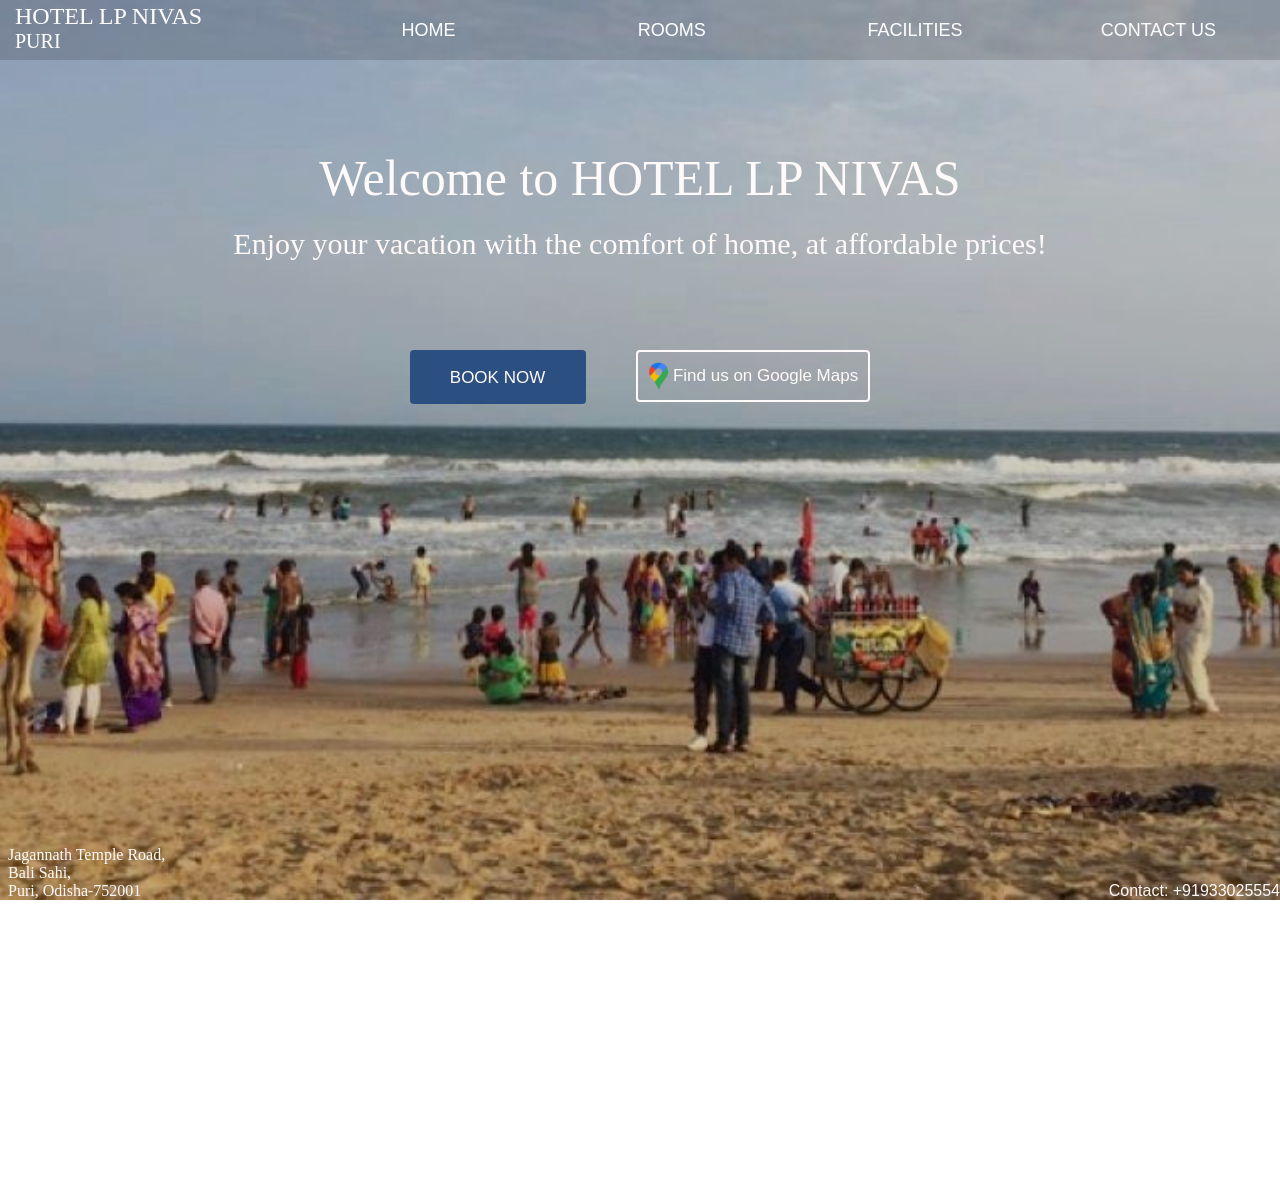
<file: index.html>
<!DOCTYPE html>
<html>
    <head>
        <title>Home - Hotel LP Nivas</title>

        <meta name="viewport" content="width=device-width, initial-scale=1">

        <link rel="stylesheet" href="styles/header.css">
        <link rel="stylesheet" href="styles/general.css">
        <link rel="stylesheet" href="styles/home.css">
    </head>

    <body>
        <div id="bg1" class="background-slide"></div>
        <div id="bg2" class="background-slide"></div>

        <header class="header">
        </header>

        <div class="hotel-description">
            <div class="welcome-message">Welcome to HOTEL LP NIVAS</div>
            <div class="description">Enjoy your vacation with the comfort of home, at affordable prices!</div>
        </div>

        <div class="home-button-container">
            <a class="booking-button-link" href="https://www.booking.com/hotel/in/l-p-nivas.en-gb.html" target="_blank">
                <button class="booking-button">
                    BOOK NOW
                </button>
            </a>
            <a class="location-button-link" href="https://maps.app.goo.gl/Nrsmn3Q57n5dyxvs9" target="_blank">
                <button class="location-button">
                    <img class="location-icon" src="images/icons/pngwing.com.png">
                    Find us on Google Maps
                </button>
            </a>
        </div>

        <div class="address">
            <div>Jagannath Temple Road,</div> 
            <div>Bali Sahi,</div>
            <div>Puri, Odisha-752001</div>
        </div>
        <div class="contact">Contact: +91933025554</contact>


        <script src="scripts/header.js" type="module"></script>
        <script src="scripts/background.js"></script>
    </body>
</html>
</file>
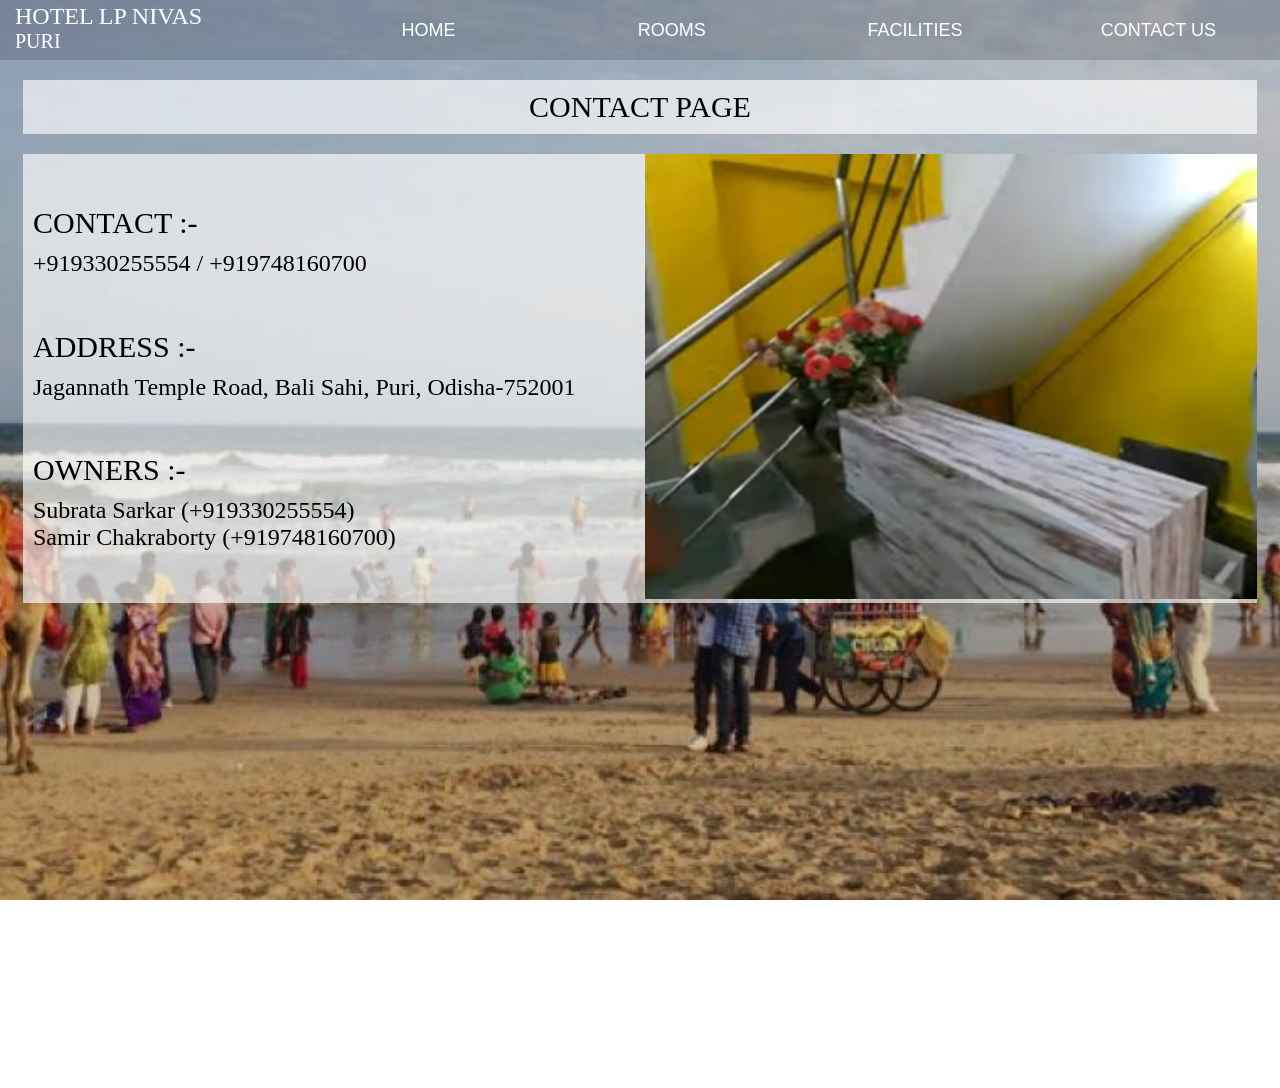
<file: contact.html>
<!DOCTYPE html>
<html>
    <head>
        <title>Contact - Hotel LP Nivas</title>

        <meta name="viewport" content="width=device-width, initial-scale=1">

        <link rel="stylesheet" href="styles/header.css">
        <link rel="stylesheet" href="styles/general.css">
        <link rel="stylesheet" href="styles/contact.css">
    </head>
    <body>
        <div id="bg1" class="background-slide"></div>
        <div id="bg2" class="background-slide"></div>
        
        <header class="header">
        </header>
        
        <div class="contact-heading">CONTACT PAGE</div>

        <div class="contact-section">
            <div class="contact-text-container">
                <div class="contact-details">
                    <div class="contact-text-heading">CONTACT :-</div>
                    <div class="contact-text">+919330255554 / +919748160700</div>
                </div>
                <div class="contact-details">
                    <div class="contact-text-heading">ADDRESS :-</div>
                    <div class="contact-text">Jagannath Temple Road, Bali Sahi, Puri, Odisha-752001</div>
                </div>
                <div class="contact-details">
                    <div class="contact-text-heading">OWNERS :-</div>
                    <div class="contact-text">
                        <div>Subrata Sarkar (+919330255554)</div>
                        <div>Samir Chakraborty (+919748160700)</div>
                    </div>
                </div>
            </div>
            <div class="contact-image-container">
                <img class="contact-image" src="images/hotel-reception.jpg">
            </div>
        </div>

        <script src="scripts/header.js" type="module"></script>
        <script src="scripts/background.js"></script>
    </body>
</html>
</file>
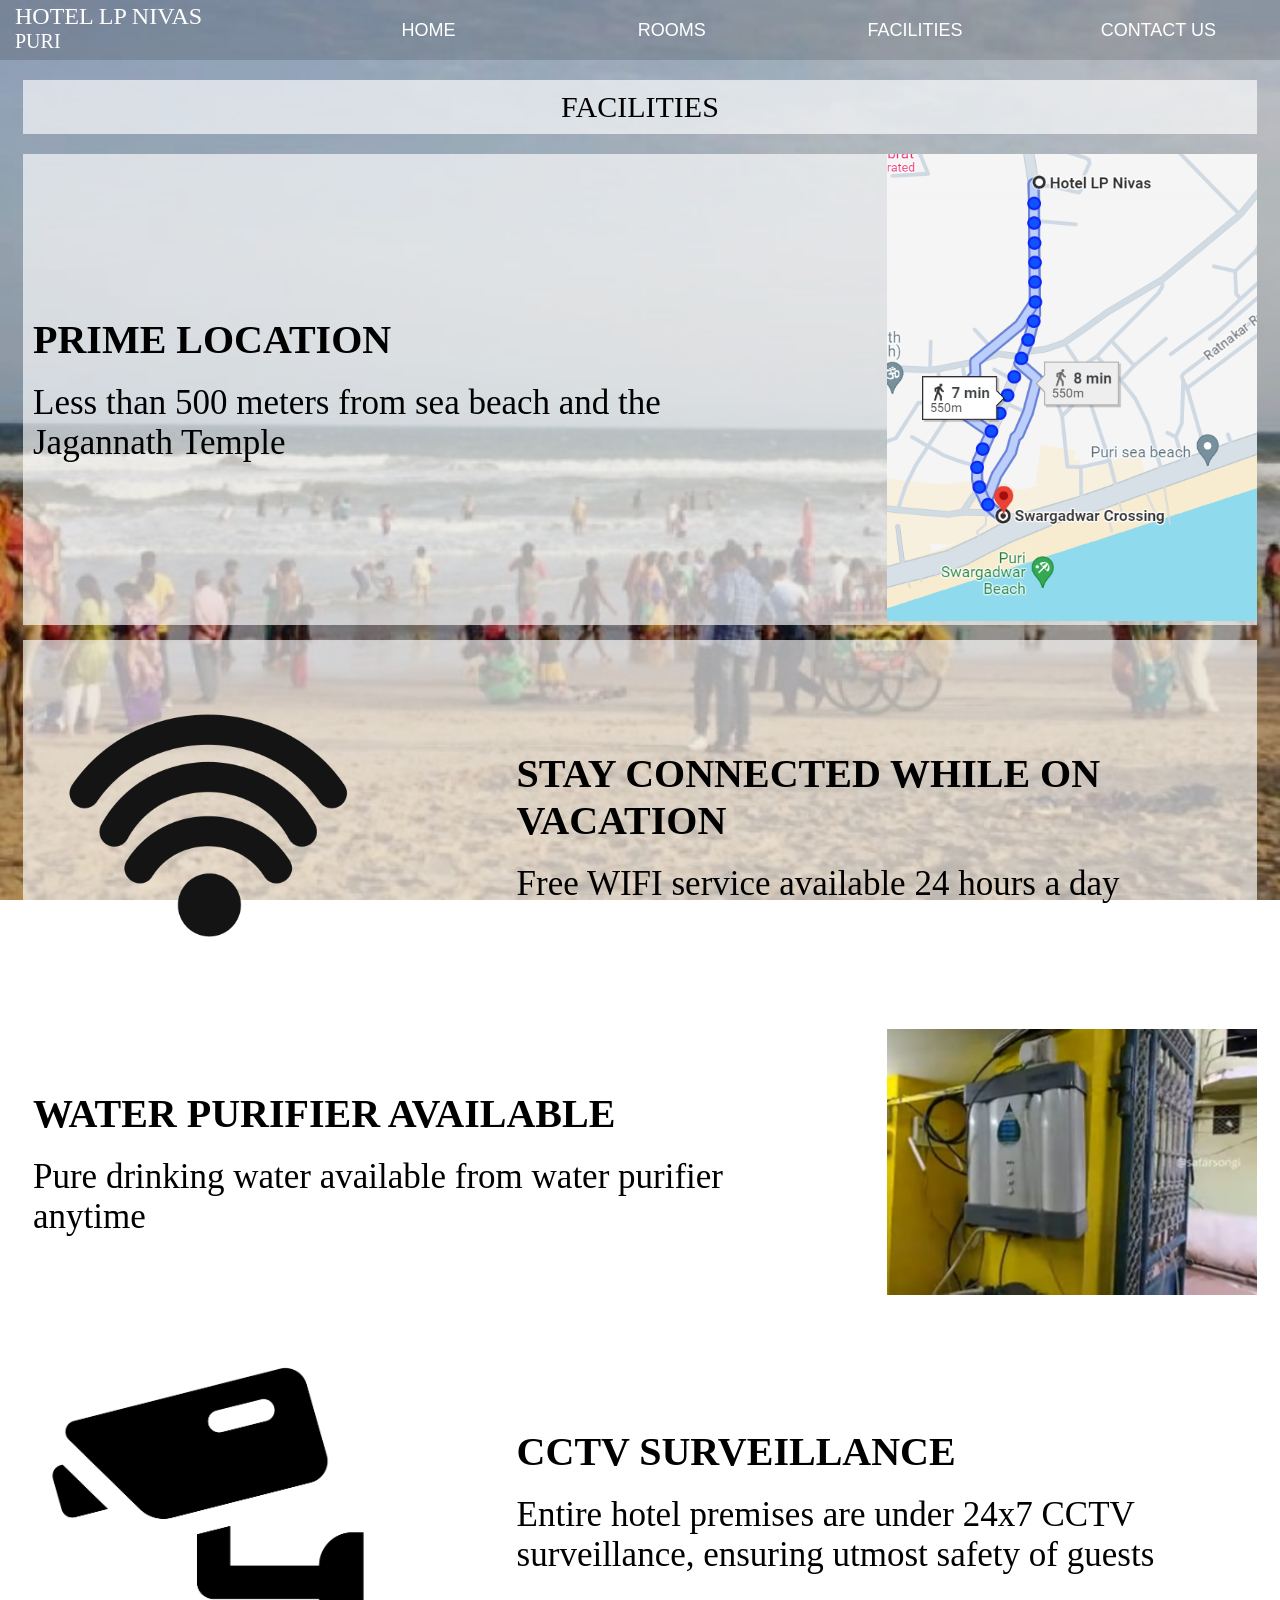
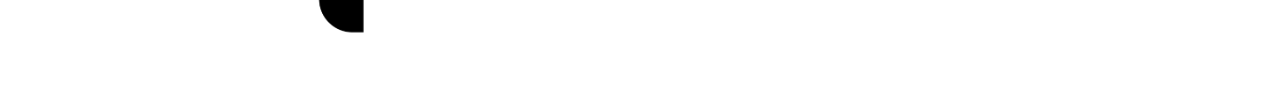
<file: facilities.html>
<!DOCTYPE html>
<html>
    <head>
        <title>Facilities - Hotel LP Nivas</title>

        <meta name="viewport" content="width=device-width, initial-scale=1">

        <link rel="stylesheet" href="styles/header.css">
        <link rel="stylesheet" href="styles/general.css">
        <link rel="stylesheet" href="styles/facilities.css">
    </head>
    <body>
        <div id="bg1" class="background-slide"></div>
        <div id="bg2" class="background-slide"></div>
        
        <header class="header">
        </header>
        
        <div class="facilities-heading">FACILITIES</div>

        <div class="facilities-section">
            <div class="facilities">
                <div class="facilities-text-container">
                    <div class="facilities-text-heading">PRIME LOCATION</div>
                    <div class="facilities-text">Less than 500 meters from sea beach and the Jagannath Temple</div>
                </div>
                <div class="facilities-image-container">
                    <img class="facilities-image" src="images/Screenshot 2024-06-27 002452.png">
                </div>
            </div>

            <div class="facilities">
                <div class="facilities-image-container">
                    <img class="facilities-image" src="images/wifi-icon.png">
                </div>
                <div class="facilities-text-container">
                    <div class="facilities-text-heading">STAY CONNECTED WHILE ON VACATION</div>
                    <div class="facilities-text">Free WIFI service available 24 hours a day</div>
                </div>
            </div>

            <div class="facilities">
                <div class="facilities-text-container">
                    <div class="facilities-text-heading">WATER PURIFIER AVAILABLE</div>
                    <div class="facilities-text">Pure drinking water available from water purifier anytime</div>
                </div>
                <div class="facilities-image-container">
                    <img class="facilities-image" src="images/hotel-water-purifier.jpg">
                </div>
            </div>

            <div class="facilities">
                <div class="facilities-image-container">
                    <img class="facilities-image" src="images/cctv-icon.png">
                </div>
                <div class="facilities-text-container">
                    <div class="facilities-text-heading">CCTV SURVEILLANCE</div>
                    <div class="facilities-text">Entire hotel premises are under 24x7 CCTV surveillance, ensuring utmost safety of guests</div>
                </div>
            </div>
        </div>


        <script src="scripts/header.js" type="module"></script>
        <script src="scripts/background.js"></script>
    </body>
</html>
</file>
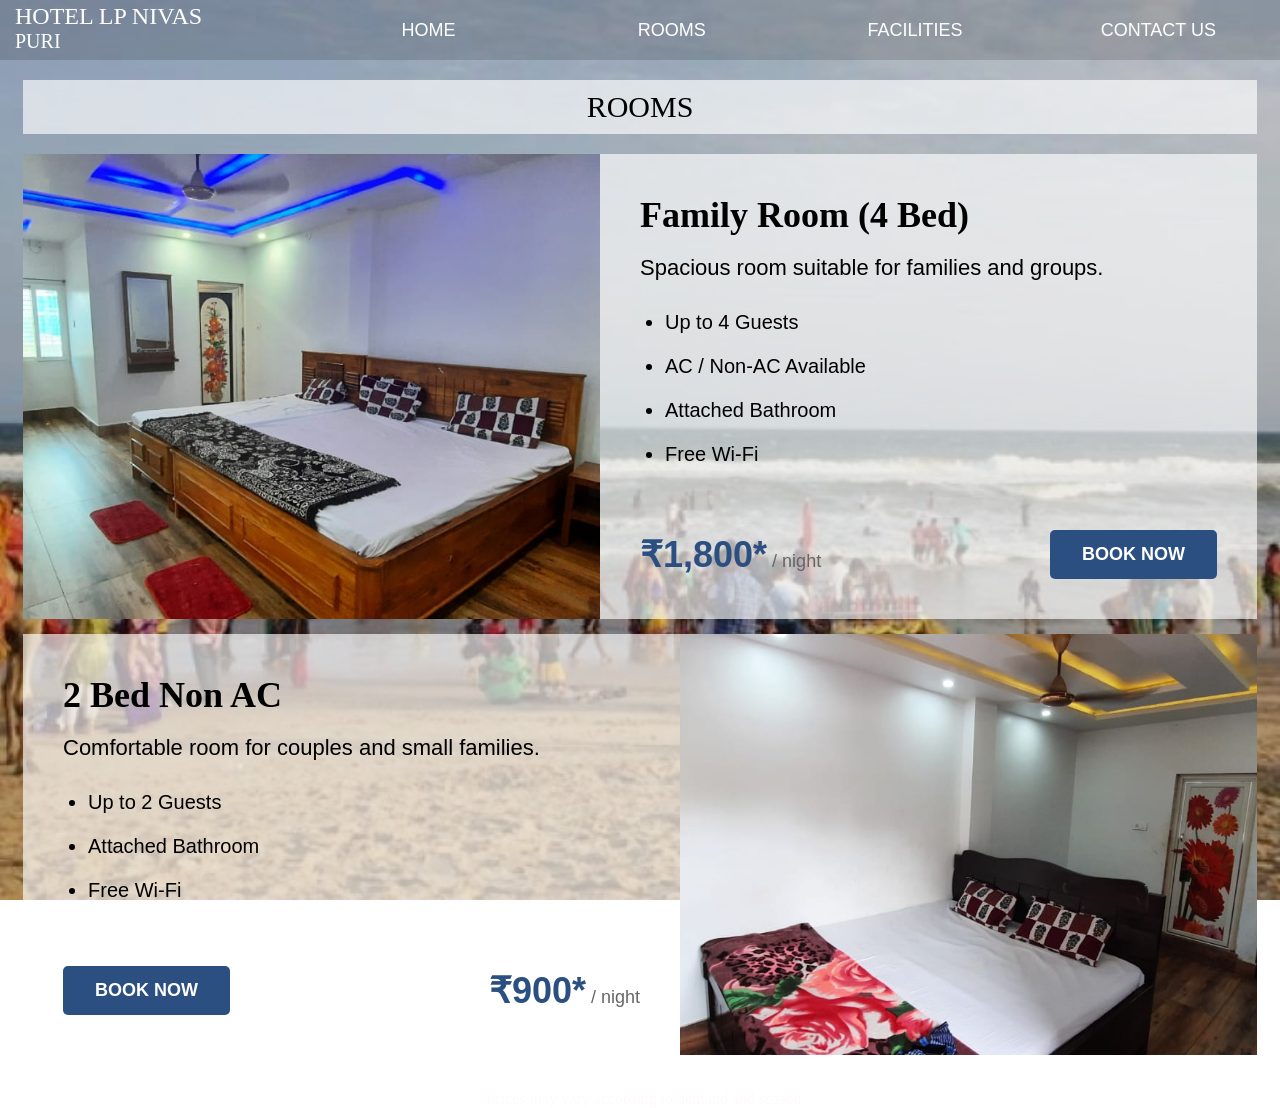
<file: rooms.html>
<!DOCTYPE html>
<html>
    <head>
        <title>Rooms - Hotel LP Nivas</title>

        <meta name="viewport" content="width=device-width, initial-scale=1">

        <link rel="stylesheet" href="styles/header.css">
        <link rel="stylesheet" href="styles/general.css">
        <link rel="stylesheet" href="styles/rooms.css">
    </head>
    <body>
        <div id="bg1" class="background-slide"></div>
        <div id="bg2" class="background-slide"></div>
        
        <header class="header">
        </header>
        
        <div class="rooms-heading">ROOMS</div>

        <div class="rooms-section">
            <div class="rooms">

                <div class="room-layout">

                    <div class="room-images-container">
                        <img class="room-images" src="images/rooms/4bed-ac-1.jpg">
                    </div>

                    <div class="room-details">
                        <h2>Family Room (4 Bed)</h2>

                        <p>
                            Spacious room suitable for families and groups.
                        </p>

                        <ul>
                            <li>Up to 4 Guests</li>
                            <li>AC / Non-AC Available</li>
                            <li>Attached Bathroom</li>
                            <li>Free Wi-Fi</li>
                        </ul>

                        <div class="booking-section">

                            <div class="price-section">
                                <span class="price">₹1,800*</span>
                                <span class="per-night">/ night</span>
                            </div>

                            <a href="https://www.booking.com/hotel/in/l-p-nivas.en-gb.html" class="book-btn">
                                BOOK NOW
                            </a>

                        </div>
                    </div>

                </div>

            </div>

            <div class="rooms">

                <div class="room-layout reverse">

                    <div class="room-images-container">
                        <img class="room-images" src="images/rooms/2bed-nac-1.jpg">
                    </div>

                    <div class="room-details">
                        <h2>2 Bed Non AC</h2>

                        <p>
                            Comfortable room for couples and small families.
                        </p>

                        <ul>
                            <li>Up to 2 Guests</li>
                            <li>Attached Bathroom</li>
                            <li>Free Wi-Fi</li>
                        </ul>

                        <div class="booking-section">

                            <a href="https://www.booking.com/hotel/in/l-p-nivas.en-gb.html" class="book-btn">
                                BOOK NOW
                            </a>

                            <div class="price-section">
                                <span class="price">₹900*</span>
                                <span class="per-night">/ night</span>
                            </div>

                        </div>
                    </div>

                </div>

            </div>
        </div>

        <div class="disclaimer">
            *Prices may vary according to demand and season
        </div>

        <script src="scripts/header.js" type="module"></script>
        <script src="scripts/background.js"></script>
    </body>
</html>
</file>
<file: styles/header.css>
.header
{
    height: 60px;
    display: flex;
    flex-direction: row;
    justify-content: space-between;
    position: fixed;
    top: 0;
    left: 0;
    right: 0;
    z-index: 100;
    color: white;
    background-color: rgba(0, 0, 0, 0.151);
}

.left-section
{
    width: 250px;
    display: flex;
    flex: 0.3;
    flex-direction: column;
    align-items: start;
    padding-top: 3px;
    margin-left: 15px;
}
.hotel-name
{
    font-size: 24px;
}
.hotel-location
{
    font-size: 20px;
}

.right-section
{
    width: 0;
    display: flex;
    flex: 1;
    flex-direction: row;
    align-items: center;
    justify-content: space-evenly;
    flex-shrink: 0;
    margin: 0;
}

.header-element
{
    font-size: 18px;
    font-family: Arial;
    text-align: center;
    text-decoration: none;
    padding: 18px 10px;
    cursor: pointer;
    margin-top: 0;
    margin-bottom: 0;
    width: 100%;
    color: white;
    background-color: rgba(0, 0, 0, 0);
}
.header-element:hover
{
    background-color: rgba(0, 0, 0, 0.302);
    opacity: 0.5;
}
.header-element:active
{
    background-color: black;
    opacity: 0.5;
    transition: opacity 0.2s;
}

@media (max-width: 400px)
{
    .left-section
    {
        margin-left: 5px;
        flex: 0.125;
    }
    .hotel-name
    {
        font-size: 16px;
    }
    .hotel-location
    {
        font-size: 12px;
    }
    .right-section
    {
        flex: 2.5;
    }
    .header-element
    {
        font-size: 12px;
    }
}
@media (min-width: 401px) and (max-width: 500px)
{
    .left-section
    {
        margin-left: 10px;
        flex: 0.3;
    }
    .hotel-name
    {
        font-size: 18px;
    }
    .hotel-location
    {
        font-size: 14px;
    }
    .right-section
    {
        flex: 1;
    }
    .header-element
    {
        font-size: 14px;
    }
}
</file>
<file: styles/general.css>
body
{
    background: url("../images/background/home-background-image-1.jpg") no-repeat center center fixed;
                /*url("../images/background/home-background-image-2.jpg");*/
    background-size: cover;
    -webkit-background-size: cover;
    -moz-background-size: cover;
    -o-background-size: cover;
    object-fit: cover;
    backface-visibility: hidden;
    -webkit-backface-visibility: hidden;
    transition: 15s ease-in-out;
    overflow-y: scroll;
    padding-bottom: 100px;
    height: 100vh;

}
</file>
<file: styles/home.css>
.hotel-description
{
    display: flex;
    flex-direction: column;
    justify-content: center;
    align-items: center;
    margin-top: 180px;
    margin-bottom: 120px;
    width: 1fr;
    height: 50px;
    color: snow;
    padding-left: 10px;
    padding-right: 10px;
}
.welcome-message
{
    text-align: center;
    font-size: 50px;
    padding-bottom: 20px;
}
.description
{
    text-align: center;
    font-size: 30px;
}

.home-button-container
{
    display: flex;
    flex-direction: row;
    flex: 2;
    justify-content: center;
}

.booking-button-link,.booking-button
{
    padding: 8px;
    padding-left: 20px;
    padding-top: 9px;
    margin-right: 25px;
    color: snow;
    background-color: rgb(44, 79, 130);
    border: none;
    border-radius: 4px;
    font-size: 17px;
    cursor: pointer;
}
.booking-button-link:hover
{
    opacity: 0.9;
    transition: opacity 0.2s;
}
.booking-button-link:active
{
    opacity: 0.7;
    transition: opacity 0.2s;
}

.location-button
{
    vertical-align: middle;
    padding: 10px;
    margin-left: 25px;
    color: snow;
    background-color: rgba(255, 255, 255, 0);
    border: 2px;
    border-color: snow;
    border-style: solid;
    border-radius: 4px;
    font-size: 17px;
    cursor: pointer;
}
.location-button:hover
{
    background-color: rgba(255, 255, 255, 0.151);
    transition: background-color 0.2s;
}
.location-button:active
{
    background-color: rgba(255, 255, 255, 0.3);
    transition: background-color 0.2s;
}
.location-icon
{
    vertical-align: middle;
    width: 20px;
}

.address
{
    position: fixed;
    bottom: 0;
    color: snow;
}
.contact
{
    position: fixed;
    bottom: 0;
    right: 0;
    color: snow;
    font-family: Arial;
}
.background-slide {
    position: fixed;
    inset: 0;

    background-size: cover;
    background-position: center;
    background-repeat: no-repeat;

    transition: opacity 2s ease-in-out;

    z-index: -2;
}

#bg1 {
    opacity: 1;
}

#bg2 {
    opacity: 0;
}

@media (max-width: 400px)
{
    .welcome-message
    {
        font-size: 35px;
    }
    .description
    {
        font-size: 25px;
    }
    .address,.contact
    {
        font-size: 14px;
    }
}
@media (min-width: 401px) and (max-width: 500px)
{
    .welcome-message
    {
        font-size: 40px;
    }
    .description
    {
        font-size: 30px;
    }
}
</file>
<file: styles/contact.css>
.contact-heading
{
    margin-top: 80px;
    margin-left: 15px;
    margin-right: 15px;
    margin-bottom: 20px;
    background-color: rgba(255, 255, 255, 0.65);
    padding-top: 10px;
    padding-bottom: 10px;
    text-align: center;
    font-size: 30px;
}


.contact-section
{
    display: flex;
    flex-direction: row;
    justify-content: space-between;
    background-color: rgba(255, 255, 255, 0.65);
    margin-left: 15px;
    margin-right: 15px;
    margin-bottom: 15px;
}

.contact-text-container
{
    width: 50%;
    display: flex;
    flex-direction: column;
    justify-content: space-evenly;
    text-align: middle;
    margin-left: 10px;
}
.contact-details
{
    display: flex;
    flex-direction: column;
    justify-content: space-evenly;
}
.contact-text-heading
{
    font-size: 30px;
    padding-bottom: 5px;
}
.contact-text
{
    font-size: 24px;
    padding-top: 5px;
}

.contact-image-container
{
    width: 50%;
}
.contact-image
{
    width: 100%;
    object-fit: cover;
}

.background-slide {
    position: fixed;
    inset: 0;

    background-size: cover;
    background-position: center;
    background-repeat: no-repeat;

    transition: opacity 2s ease-in-out;

    z-index: -2;
}

#bg1 {
    opacity: 1;
}

#bg2 {
    opacity: 0;
}

@media (max-width: 500px)
{
    .contact-section
    {
        display: flex;
        flex-direction: column-reverse;
    }
    .contact-text-container
    {
        width: 100%;
        justify-content: space-evenly;
        text-align: center;
        margin-left: 0px;
    }
    .contact-text-heading
    {
        font-size: 20px;
        padding-bottom: 3px;
    }
    .contact-text
    {
        font-size: 16px;
        padding-top: 3px;
        margin-bottom: 15px;
    }
    .contact-image-container
    {
        width: 100%;
        object-fit: cover;
        margin-bottom: 15px;
    }
}
@media (min-width: 501px) and (max-width: 750px)
{
    .contact-text-heading
    {
        font-size: 20px;
        padding-bottom: 2px;
    }
    .contact-text
    {
        font-size: 16px;
        padding-top: 2px;
    }
}  
@media (min-width: 751px) and (max-width: 999px)
{
    .contact-text-heading
    {
        font-size: 25px;
        padding-bottom: 3px;
    }
    .contact-text
    {
        font-size: 20px;
        padding-top: 3px;
    }
}
@media (min-width: 1000px)
{

    .contact-text-heading
    {
        font-size: 30px;
        padding-bottom: 5px;
    }
    .contact-text
    {
        font-size: 24px;
        padding-top: 5px;
    }
}
</file>
<file: styles/facilities.css>
.facilities-heading
{
    margin-top: 80px;
    margin-left: 15px;
    margin-right: 15px;
    margin-bottom: 20px;
    background-color: rgba(255, 255, 255, 0.65);
    padding-top: 10px;
    padding-bottom: 10px;
    text-align: center;
    font-size: 30px;
}

.facilities
{
    display: flex;
    flex-direction: row;
    justify-content: space-between;
    background-color: rgba(255, 255, 255, 0.65);
    margin-left: 15px;
    margin-right: 15px;
    margin-bottom: 15px;
}

.facilities-image-container
{
    width: 30%;
    align-items: center;
    overflow: hidden;
}
.facilities-image
{
    max-width: 100%;
    object-fit: cover;
    size: 100%;
}

.facilities-text-container
{
    display: flex;
    flex-direction: column;
    justify-content: center;
    text-align: middle;
    margin-left: 10px; 
    width: 60%;
}
.facilities-text-heading
{
    padding-bottom: 10px;
    font-size: 50px;
}
.facilities-text
{
    font-size: 40px;
    font-family: Arial Narrow;
    padding-top: 10px;
}

.background-slide {
    position: fixed;
    inset: 0;

    background-size: cover;
    background-position: center;
    background-repeat: no-repeat;

    transition: opacity 2s ease-in-out;

    z-index: -2;
}

#bg1 {
    opacity: 1;
}

#bg2 {
    opacity: 0;
}

@media (max-width: 500px)
{
    .facilities-text-heading
    {
        font-size: 20px;
        padding-bottom: 5px;
    }
    .facilities-text
    {
        font-size: 15px;
        padding-top: 5px;
    }
}
@media (min-width: 501px) and (max-width: 750px)
{
    .facilities-text-heading
    {
        font-size: 25px;
        padding-bottom: 5px;
    }
    .facilities-text
    {
        font-size: 22px;
        padding-top: 5px;
    }
}  
@media (min-width: 751px) and (max-width: 999px)
{
    .facilities-text-heading
    {
        font-size: 30px;
        padding-bottom: 7px;
    }
    .facilities-text
    {
        font-size: 27px;
        padding-top: 7px;
    }
}
@media (min-width: 1000px)
{
    .facilities-text-heading
    {
        font-size: 40px;
        padding-bottom: 10px;
        font-weight: bold;
    }
    .facilities-text
    {
        font-size: 35px;
        padding-top: 10px;
    }
}
</file>
<file: styles/rooms.css>
.rooms-heading {
    margin: 80px 15px 20px;
    background-color: rgba(255, 255, 255, 0.65);
    padding: 10px;
    text-align: center;
    font-size: 30px;
}

/* Individual room section */
.rooms {
    background-color: rgba(255, 255, 255, 0.65);
    margin: 15px;
    padding: 0;
    overflow: hidden;
}

/* Layout */
.room-layout {
    display: flex;
    min-height: 400px;
}

/* Alternate layout */
.room-layout.reverse {
    flex-direction: row-reverse;
}

/* Left/Right halves */
.room-images-container,
.room-details {
    width: 50%;
}

/* Image section */
.room-images-container {
    overflow: hidden;
}

.room-images {
    width: 100%;
    height: 100%;
    display: block;
    object-fit: cover;
}

/* Text section */
.room-details {
    padding: 40px;

    display: flex;
    flex-direction: column;
    justify-content: center;

    font-family: Arial;
    font-weight: normal;
    text-align: left;
}

.room-details h2 {
    margin: 0 0 15px 0;
    font-size: 36px;
    font-weight: bold;
    font-family:'Times New Roman', Times, serif
}

.room-details p {
    margin: 0 0 20px 0;
    font-size: 22px;
    line-height: 1.5;
}

.room-details ul {
    margin: 0 0 25px 0;
    padding-left: 25px;

    font-size: 20px;
    line-height: 1.8;
}

.room-details li {
    margin-bottom: 8px;
}

.booking-section {
    display: flex;
    justify-content: space-between;
    align-items: center;

    margin-top: 25px;
    gap: 20px;
}

.price-section {
    display: flex;
    align-items: baseline;
    gap: 5px;
}

.price {
    font-size: 36px;
    font-weight: bold;
    color: rgb(44, 79, 130);
}

.per-night {
    font-size: 18px;
    color: #666;
}

/* Button */
.book-btn {
    padding: 14px 32px;

    background-color: rgb(44, 79, 130);
    color: white;

    text-decoration: none;
    border-radius: 5px;

    font-weight: bold;
    font-size: 18px;

    transition: background-color 0.3s;
}

.book-btn:hover {
    background-color: #004494;
}
.rooms-section{
    padding-bottom: 20px;
}

.disclaimer{
    text-align: center;
    font-family: 'Times New Roman', Times, serif;
    color: snow;
}

.background-slide {
    position: fixed;
    inset: 0;

    background-size: cover;
    background-position: center;
    background-repeat: no-repeat;

    transition: opacity 2s ease-in-out;

    z-index: -2;
}

#bg1 {
    opacity: 1;
}

#bg2 {
    opacity: 0;
}

/* Mobile */
@media (max-width: 768px) {

    .room-layout,
    .room-layout.reverse {
        flex-direction: column;
    }

    .room-images-container,
    .room-details {
        width: 100%;
    }

    .room-images-container {
        height: 250px;
    }

    .room-details {
        padding: 25px;
    }

    .room-details h2 {
        font-size: 28px;
    }

    .room-details p,
    .room-details ul {
        font-size: 18px;
    }

    .booking-section {
        flex-direction: column;
        align-items: stretch;
    }

    .book-btn {
        text-align: center;
    }

    .price-section {
        justify-content: center;
    }
}
</file>
